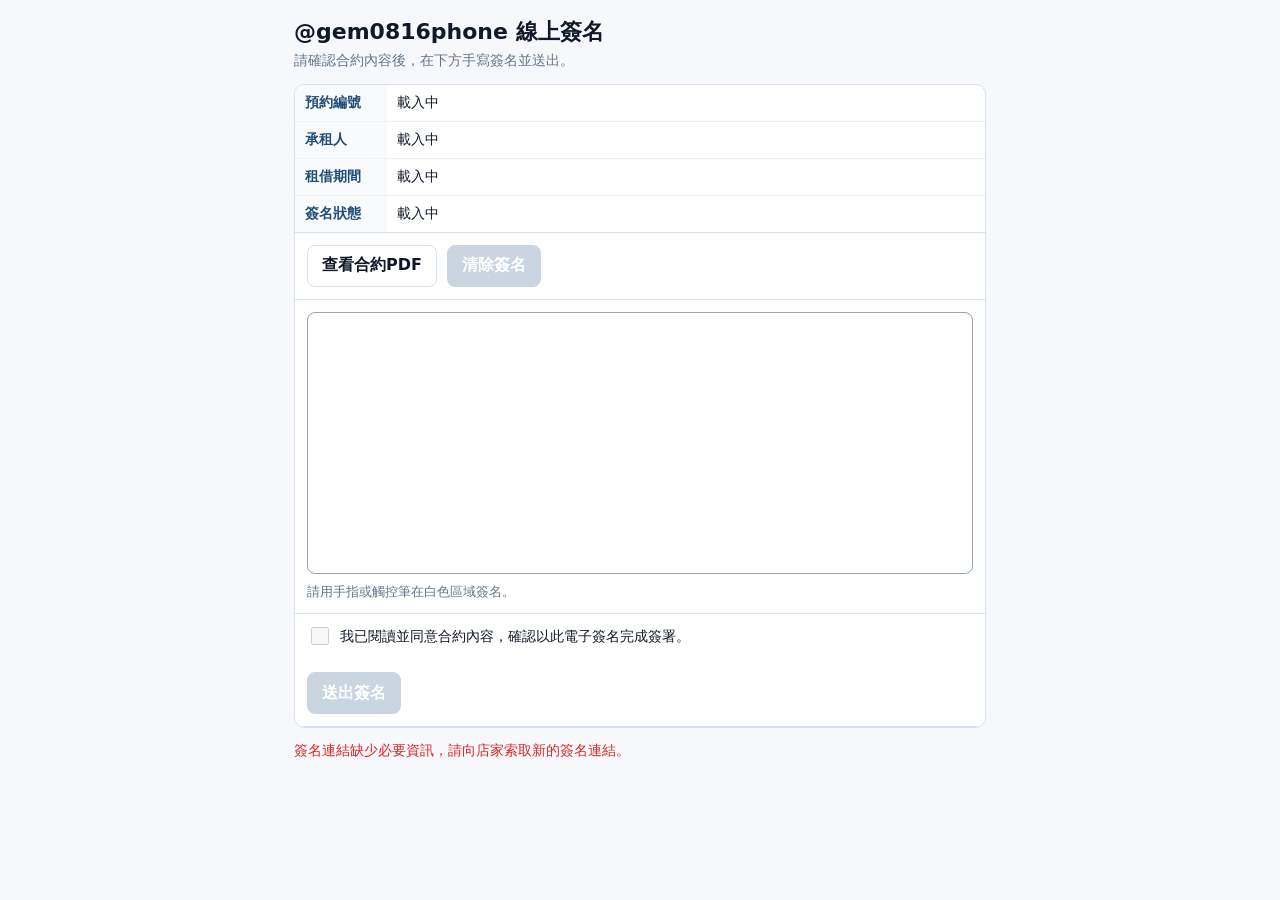
<file: sign.html>
<!doctype html>
<html lang="zh-Hant">
  <head>
    <meta charset="utf-8">
    <meta name="viewport" content="width=device-width, initial-scale=1, viewport-fit=cover">
    <title>@gem0816phone 線上簽名</title>
    <meta name="description" content="@gem0816phone 設備租借線上簽名" />
    <meta property="og:title" content="@gem0816phone 線上簽名" />
    <meta property="og:description" content="@gem0816phone 設備租借線上簽名" />
    <meta property="og:type" content="website" />
    <meta property="og:url" content="https://gem0816phone.github.io/phone-rental/sign.html" />
    <meta property="og:site_name" content="租借預約" />
    <meta property="og:image" content="https://gem0816phone.github.io/phone-rental/media/link-preview.jpg" />
    <meta property="og:image:url" content="https://gem0816phone.github.io/phone-rental/media/link-preview.jpg" />
    <meta property="og:image:secure_url" content="https://gem0816phone.github.io/phone-rental/media/link-preview.jpg" />
    <meta property="og:image:type" content="image/jpeg" />
    <meta property="og:image:width" content="1200" />
    <meta property="og:image:height" content="630" />
    <meta property="og:image:alt" content="vivo X300 Ultra 實拍展示" />
    <link rel="image_src" href="https://gem0816phone.github.io/phone-rental/media/link-preview.jpg" />
    <meta name="twitter:card" content="summary_large_image" />
    <meta name="twitter:title" content="@gem0816phone 線上簽名" />
    <meta name="twitter:description" content="@gem0816phone 設備租借線上簽名" />
    <meta name="twitter:image" content="https://gem0816phone.github.io/phone-rental/media/link-preview.jpg" />
    <meta name="twitter:image:alt" content="vivo X300 Ultra 實拍展示" />
    <style>
      :root {
        color-scheme: light;
        --ink: #111827;
        --muted: #64748b;
        --line: #d9e2ec;
        --primary: #2563eb;
        --danger: #dc2626;
        --ok: #047857;
        --bg: #f6f8fb;
      }

      * {
        box-sizing: border-box;
      }

      body {
        margin: 0;
        min-height: 100vh;
        background: var(--bg);
        color: var(--ink);
        font-family: system-ui, -apple-system, BlinkMacSystemFont, "Segoe UI", sans-serif;
      }

      main {
        width: min(720px, 100%);
        margin: 0 auto;
        padding: 18px 14px 28px;
      }

      header {
        margin-bottom: 14px;
      }

      h1 {
        margin: 0;
        font-size: 22px;
        line-height: 1.25;
      }

      .sub {
        margin-top: 6px;
        color: var(--muted);
        font-size: 14px;
      }

      .panel {
        border: 1px solid var(--line);
        border-radius: 10px;
        background: #ffffff;
        overflow: hidden;
      }

      .info {
        display: grid;
        grid-template-columns: 92px 1fr;
        border-bottom: 1px solid var(--line);
      }

      .info div {
        padding: 9px 10px;
        border-bottom: 1px solid #eef2f7;
        font-size: 14px;
      }

      .info div:nth-child(odd) {
        background: #f8fafc;
        color: #1f4d78;
        font-weight: 700;
      }

      .info div:nth-last-child(-n+2) {
        border-bottom: 0;
      }

      .actions {
        display: flex;
        gap: 10px;
        flex-wrap: wrap;
        padding: 12px;
        border-bottom: 1px solid var(--line);
      }

      a.button,
      button {
        min-height: 42px;
        border: 1px solid var(--line);
        border-radius: 8px;
        padding: 0 14px;
        background: #ffffff;
        color: var(--ink);
        font: inherit;
        font-weight: 700;
        text-decoration: none;
        display: inline-flex;
        align-items: center;
        justify-content: center;
        cursor: pointer;
      }

      [hidden] {
        display: none !important;
      }

      button.primary {
        border-color: var(--primary);
        background: var(--primary);
        color: #ffffff;
      }

      button:disabled,
      button.primary:disabled {
        border-color: #cbd5e1;
        background: #cbd5e1;
        color: #ffffff;
        cursor: not-allowed;
      }

      .signature-wrap {
        padding: 12px;
      }

      .canvas-box {
        border: 1px solid #94a3b8;
        border-radius: 8px;
        background: #ffffff;
        overflow: hidden;
      }

      canvas {
        width: 100%;
        height: 260px;
        display: block;
        touch-action: none;
      }

      .hint {
        margin: 8px 0 0;
        color: var(--muted);
        font-size: 13px;
        line-height: 1.5;
      }

      label.confirm {
        display: flex;
        gap: 8px;
        align-items: flex-start;
        padding: 12px;
        border-top: 1px solid var(--line);
        font-size: 14px;
        line-height: 1.45;
      }

      input[type="checkbox"] {
        width: 18px;
        height: 18px;
        margin-top: 1px;
      }

      .status {
        min-height: 22px;
        margin-top: 12px;
        font-size: 14px;
        line-height: 1.5;
      }

      .status.error {
        color: var(--danger);
      }

      .status.ok {
        color: var(--ok);
        font-weight: 700;
      }

      @media (max-width: 520px) {
        main {
          padding: 14px 10px 24px;
        }

        h1 {
          font-size: 20px;
        }

        canvas {
          height: 230px;
        }
      }
    </style>
  </head>
  <body>
    <main>
      <header>
        <h1>@gem0816phone 線上簽名</h1>
        <div class="sub">請確認合約內容後，在下方手寫簽名並送出。</div>
      </header>

      <section class="panel">
        <div class="info">
          <div>預約編號</div>
          <div id="reservationId">載入中</div>
          <div>承租人</div>
          <div id="customerName">載入中</div>
          <div>租借期間</div>
          <div id="period">載入中</div>
          <div>簽名狀態</div>
          <div id="signatureStatus">載入中</div>
        </div>

        <div class="actions">
          <a class="button" id="contractLink" href="#" target="_blank" rel="noopener">查看合約PDF</a>
          <a class="button" id="signedPdfLink" href="#" target="_blank" rel="noopener" hidden>查看已簽屬的PDF</a>
          <a class="button" id="signedPdfDownloadLink" href="#" target="_blank" rel="noopener" hidden>下載已簽屬的PDF</a>
          <button type="button" id="clearButton" disabled>清除簽名</button>
        </div>

        <div class="signature-wrap" id="signatureWrap">
          <div class="canvas-box">
            <canvas id="signatureCanvas"></canvas>
          </div>
          <p class="hint">請用手指或觸控筆在白色區域簽名。</p>
        </div>

        <label class="confirm" id="agreementRow">
          <input id="agree" type="checkbox" disabled>
          <span>我已閱讀並同意合約內容，確認以此電子簽名完成簽署。</span>
        </label>

        <div class="actions" id="submitActions">
          <button type="button" class="primary" id="submitButton" disabled>送出簽名</button>
        </div>
      </section>

      <div class="status" id="status"></div>
    </main>

    <script src="config.js"></script>
    <script>
      const params = new URLSearchParams(window.location.search);
      const reservationIdFromUrl = params.get("id") || "";
      const signatureTokenFromUrl = params.get("token") || "";
      const config = window.PHONE_RENTAL_CONFIG || {};
      const placeholderEndpoint = "PASTE_YOUR_GOOGLE_APPS_SCRIPT_WEB_APP_URL_HERE";
      const endpoint = config.appsScriptUrl && config.appsScriptUrl !== placeholderEndpoint
        ? config.appsScriptUrl
        : "";

      const canvas = document.getElementById("signatureCanvas");
      const context = canvas.getContext("2d");
      const statusEl = document.getElementById("status");
      const submitButton = document.getElementById("submitButton");
      const clearButton = document.getElementById("clearButton");
      const agree = document.getElementById("agree");
      const contractLink = document.getElementById("contractLink");
      const signedPdfLink = document.getElementById("signedPdfLink");
      const signedPdfDownloadLink = document.getElementById("signedPdfDownloadLink");
      const signatureWrap = document.getElementById("signatureWrap");
      const agreementRow = document.getElementById("agreementRow");
      const submitActions = document.getElementById("submitActions");
      let drawing = false;
      let hasSignature = false;
      let signatureData = null;

      function setStatus(message, type) {
        statusEl.textContent = message;
        statusEl.className = `status ${type || ""}`.trim();
      }

      function setControlsEnabled(enabled) {
        submitButton.disabled = !enabled;
        clearButton.disabled = !enabled;
        agree.disabled = !enabled;
      }

      function setSigningSectionVisible(visible) {
        signatureWrap.hidden = !visible;
        agreementRow.hidden = !visible;
        submitActions.hidden = !visible;
      }

      function renderData(data) {
        signatureData = data;
        document.getElementById("reservationId").textContent = data.reservationId || "";
        document.getElementById("customerName").textContent = data.customerName || "";
        document.getElementById("period").textContent = data.period || "";
        document.getElementById("signatureStatus").textContent = data.signatureStatus || "待簽署";

        if (data.contractPdfUrl) {
          contractLink.href = data.contractPdfUrl;
          contractLink.hidden = Boolean(data.signedPdfUrl);
        } else {
          contractLink.hidden = true;
          contractLink.removeAttribute("href");
        }

        setSignedPdfLinks(data.signedPdfUrl);
        clearButton.hidden = Boolean(data.signedPdfUrl);
        setSigningSectionVisible(!data.signedPdfUrl);

        if (data.signedPdfUrl) {
          document.getElementById("signatureStatus").textContent = "已簽署";
          submitButton.textContent = "已簽署";
          setControlsEnabled(false);
          setStatus("這份合約已簽署完成，可查看或下載已簽屬的PDF。", "ok");
          return;
        }

        submitButton.textContent = "送出簽名";
        setControlsEnabled(true);
      }

      function setSignedPdfLinks(url) {
        if (!url) {
          signedPdfLink.hidden = true;
          signedPdfDownloadLink.hidden = true;
          signedPdfLink.removeAttribute("href");
          signedPdfDownloadLink.removeAttribute("href");
          return;
        }

        signedPdfLink.href = url;
        signedPdfDownloadLink.href = getDriveDownloadUrl(url);
        signedPdfLink.hidden = false;
        signedPdfDownloadLink.hidden = false;
      }

      function getDriveDownloadUrl(url) {
        const id = getDriveFileId(url);
        return id ? `https://drive.google.com/uc?export=download&id=${encodeURIComponent(id)}` : url;
      }

      function getDriveFileId(url) {
        const patterns = [
          /\/d\/([A-Za-z0-9_-]+)/,
          /[?&]id=([A-Za-z0-9_-]+)/
        ];

        for (const pattern of patterns) {
          const match = String(url || "").match(pattern);

          if (match) {
            return match[1];
          }
        }

        return "";
      }

      function buildEndpointUrl(extraParams) {
        const url = new URL(endpoint);
        Object.keys(extraParams).forEach((key) => {
          url.searchParams.set(key, extraParams[key]);
        });
        return url.toString();
      }

      async function loadSignatureData() {
        if (!endpoint || !reservationIdFromUrl || !signatureTokenFromUrl) {
          throw new Error("簽名連結缺少必要資訊，請向店家索取新的簽名連結。");
        }

        const url = buildEndpointUrl({
          action: "signatureData",
          id: reservationIdFromUrl,
          token: signatureTokenFromUrl,
          cachebust: String(Date.now())
        });
        const response = await fetch(url, {
          method: "GET",
          cache: "no-store",
          credentials: "omit"
        });

        if (!response.ok) {
          throw new Error("無法讀取合約資料，請稍後再試。");
        }

        const payload = await response.json();

        if (!payload || !payload.ok) {
          throw new Error((payload && payload.error) || "簽名連結無效，請向店家索取新的簽名連結。");
        }

        return payload;
      }

      function delay(ms) {
        return new Promise((resolve) => {
          window.setTimeout(resolve, ms);
        });
      }

      async function waitForSignedPdf() {
        for (let attempt = 0; attempt < 6; attempt += 1) {
          await delay(attempt === 0 ? 600 : 1200);
          const data = await loadSignatureData();

          if (data && data.signedPdfUrl) {
            return data;
          }
        }

        return null;
      }

      function refreshSignedPdfInBackground() {
        waitForSignedPdf()
          .then((updatedData) => {
            if (updatedData) {
              renderData(updatedData);
              setStatus("簽名已送出，已簽屬的PDF已產生。", "ok");
              return;
            }

            setStatus("簽名已送出，已簽屬的PDF產生中；稍後重新開啟此連結即可查看。", "ok");
          })
          .catch(() => {
            setStatus("簽名已送出，已簽屬的PDF產生中；稍後重新開啟此連結即可查看。", "ok");
          });
      }

      function resizeCanvas() {
        const rect = canvas.getBoundingClientRect();
        const ratio = Math.max(window.devicePixelRatio || 1, 1);
        canvas.width = Math.round(rect.width * ratio);
        canvas.height = Math.round(rect.height * ratio);
        context.setTransform(ratio, 0, 0, ratio, 0, 0);
        context.lineWidth = 2.6;
        context.lineCap = "round";
        context.lineJoin = "round";
        context.strokeStyle = "#111827";
        clearSignature();
      }

      function pointFromEvent(event) {
        const rect = canvas.getBoundingClientRect();
        return {
          x: event.clientX - rect.left,
          y: event.clientY - rect.top
        };
      }

      function beginDraw(event) {
        if (!signatureData) {
          return;
        }

        event.preventDefault();
        drawing = true;
        hasSignature = true;
        canvas.setPointerCapture(event.pointerId);
        const point = pointFromEvent(event);
        context.beginPath();
        context.moveTo(point.x, point.y);
      }

      function moveDraw(event) {
        if (!drawing) {
          return;
        }

        event.preventDefault();
        const point = pointFromEvent(event);
        context.lineTo(point.x, point.y);
        context.stroke();
      }

      function endDraw(event) {
        if (!drawing) {
          return;
        }

        drawing = false;
        try {
          canvas.releasePointerCapture(event.pointerId);
        } catch (error) {}
      }

      function clearSignature() {
        context.save();
        context.setTransform(1, 0, 0, 1, 0, 0);
        context.clearRect(0, 0, canvas.width, canvas.height);
        context.restore();
        hasSignature = false;

        if (signatureData) {
          setStatus("");
        }
      }

      function exportSignature() {
        const output = document.createElement("canvas");
        output.width = canvas.width;
        output.height = canvas.height;
        const outputContext = output.getContext("2d");
        outputContext.fillStyle = "#ffffff";
        outputContext.fillRect(0, 0, output.width, output.height);
        outputContext.drawImage(canvas, 0, 0);
        return output.toDataURL("image/png");
      }

      async function submitSignature() {
        if (!signatureData) {
          setStatus("合約資料尚未載入完成。", "error");
          return;
        }

        if (!hasSignature) {
          setStatus("請先在白色區域簽名。", "error");
          return;
        }

        if (!agree.checked) {
          setStatus("請先勾選已閱讀並同意合約內容。", "error");
          return;
        }

        const signatureDataUrl = exportSignature();

        if (signatureDataUrl.length < 1200) {
          setStatus("簽名太短或沒有簽到，請重新簽名。", "error");
          return;
        }

        setControlsEnabled(false);
        submitButton.textContent = "送出中...";
        setStatus("正在送出簽名...");

        try {
          const payload = new FormData();
          payload.set("action", "submitSignature");
          payload.set("reservationId", signatureData.reservationId);
          payload.set("token", signatureTokenFromUrl);
          payload.set("signatureDataUrl", signatureDataUrl);

          await fetch(endpoint, {
            method: "POST",
            mode: "no-cors",
            credentials: "omit",
            body: payload
          });

          document.getElementById("signatureStatus").textContent = "已簽署";
          submitButton.textContent = "已送出";
          setSigningSectionVisible(false);
          contractLink.hidden = true;
          clearButton.hidden = true;
          setStatus("簽名已送出，已簽屬的PDF產生中...", "ok");
          refreshSignedPdfInBackground();
        } catch (error) {
          setControlsEnabled(true);
          submitButton.textContent = "送出簽名";
          setStatus("送出失敗，請稍後再試，或直接聯絡店家。", "error");
        }
      }

      canvas.addEventListener("pointerdown", beginDraw);
      canvas.addEventListener("pointermove", moveDraw);
      canvas.addEventListener("pointerup", endDraw);
      canvas.addEventListener("pointercancel", endDraw);
      clearButton.addEventListener("click", clearSignature);
      submitButton.addEventListener("click", submitSignature);
      window.addEventListener("resize", resizeCanvas);
      resizeCanvas();

      setStatus("正在讀取合約資料...");
      loadSignatureData()
        .then((data) => {
          renderData(data);
          if (!data.signedPdfUrl) {
            setStatus("");
          }
        })
        .catch((error) => {
          setControlsEnabled(false);
          setStatus(error.message || "簽名連結無效，請向店家索取新的簽名連結。", "error");
        });
    </script>
  </body>
</html>
</file>
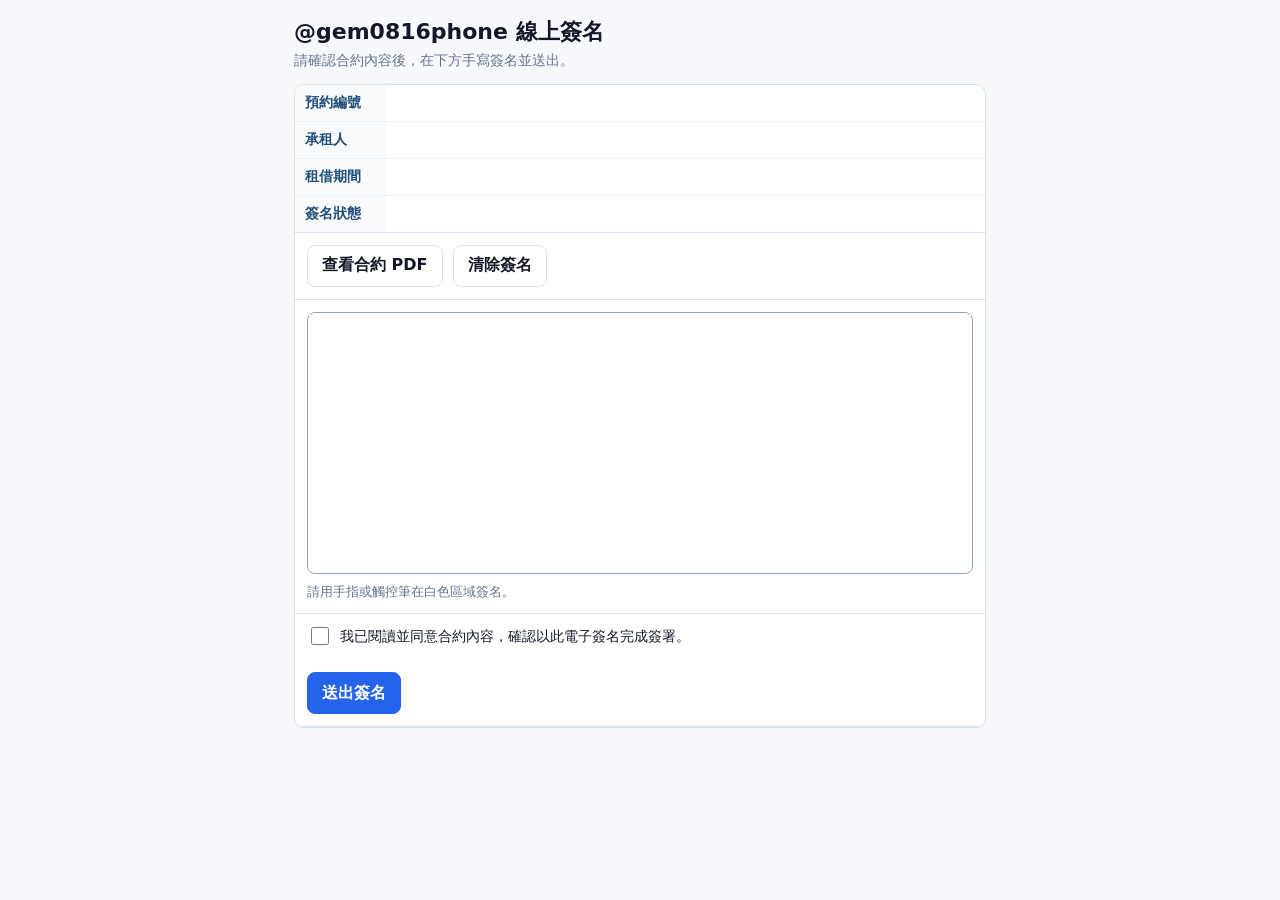
<file: apps-script/Signature.html>
<!doctype html>
<html lang="zh-Hant">
  <head>
    <base target="_top">
    <meta charset="utf-8">
    <meta name="viewport" content="width=device-width, initial-scale=1, viewport-fit=cover">
    <title>@gem0816phone 線上簽名</title>
    <meta name="description" content="@gem0816phone 設備租借線上簽名" />
    <meta property="og:title" content="@gem0816phone 線上簽名" />
    <meta property="og:description" content="@gem0816phone 設備租借線上簽名" />
    <meta property="og:type" content="website" />
    <meta property="og:url" content="https://gem0816phone.github.io/phone-rental/sign.html" />
    <meta property="og:site_name" content="租借預約" />
    <meta property="og:image" content="https://gem0816phone.github.io/phone-rental/media/link-preview.jpg" />
    <meta property="og:image:url" content="https://gem0816phone.github.io/phone-rental/media/link-preview.jpg" />
    <meta property="og:image:secure_url" content="https://gem0816phone.github.io/phone-rental/media/link-preview.jpg" />
    <meta property="og:image:type" content="image/jpeg" />
    <meta property="og:image:width" content="1200" />
    <meta property="og:image:height" content="630" />
    <meta property="og:image:alt" content="vivo X300 Ultra 實拍展示" />
    <link rel="image_src" href="https://gem0816phone.github.io/phone-rental/media/link-preview.jpg" />
    <meta name="twitter:card" content="summary_large_image" />
    <meta name="twitter:title" content="@gem0816phone 線上簽名" />
    <meta name="twitter:description" content="@gem0816phone 設備租借線上簽名" />
    <meta name="twitter:image" content="https://gem0816phone.github.io/phone-rental/media/link-preview.jpg" />
    <meta name="twitter:image:alt" content="vivo X300 Ultra 實拍展示" />
    <style>
      :root {
        color-scheme: light;
        --ink: #111827;
        --muted: #64748b;
        --line: #d9e2ec;
        --primary: #2563eb;
        --primary-dark: #1d4ed8;
        --danger: #dc2626;
        --ok: #047857;
        --bg: #f6f8fb;
      }

      * {
        box-sizing: border-box;
      }

      body {
        margin: 0;
        min-height: 100vh;
        background: var(--bg);
        color: var(--ink);
        font-family: system-ui, -apple-system, BlinkMacSystemFont, "Segoe UI", sans-serif;
      }

      main {
        width: min(720px, 100%);
        margin: 0 auto;
        padding: 18px 14px 28px;
      }

      header {
        margin-bottom: 14px;
      }

      h1 {
        margin: 0;
        font-size: 22px;
        line-height: 1.25;
      }

      .sub {
        margin-top: 6px;
        color: var(--muted);
        font-size: 14px;
      }

      .panel {
        border: 1px solid var(--line);
        border-radius: 10px;
        background: #ffffff;
        overflow: hidden;
      }

      .info {
        display: grid;
        grid-template-columns: 92px 1fr;
        border-bottom: 1px solid var(--line);
      }

      .info div {
        padding: 9px 10px;
        border-bottom: 1px solid #eef2f7;
        font-size: 14px;
      }

      .info div:nth-child(odd) {
        background: #f8fafc;
        color: #1f4d78;
        font-weight: 700;
      }

      .info div:nth-last-child(-n+2) {
        border-bottom: 0;
      }

      .actions {
        display: flex;
        gap: 10px;
        flex-wrap: wrap;
        padding: 12px;
        border-bottom: 1px solid var(--line);
      }

      a.button,
      button {
        min-height: 42px;
        border: 1px solid var(--line);
        border-radius: 8px;
        padding: 0 14px;
        background: #ffffff;
        color: var(--ink);
        font: inherit;
        font-weight: 700;
        text-decoration: none;
        display: inline-flex;
        align-items: center;
        justify-content: center;
        cursor: pointer;
      }

      [hidden] {
        display: none !important;
      }

      button.primary {
        border-color: var(--primary);
        background: var(--primary);
        color: #ffffff;
      }

      button.primary:disabled {
        border-color: #cbd5e1;
        background: #cbd5e1;
        cursor: not-allowed;
      }

      .signature-wrap {
        padding: 12px;
      }

      .canvas-box {
        border: 1px solid #94a3b8;
        border-radius: 8px;
        background: #ffffff;
        overflow: hidden;
      }

      canvas {
        width: 100%;
        height: 260px;
        display: block;
        touch-action: none;
      }

      .hint {
        margin: 8px 0 0;
        color: var(--muted);
        font-size: 13px;
        line-height: 1.5;
      }

      label.confirm {
        display: flex;
        gap: 8px;
        align-items: flex-start;
        padding: 12px;
        border-top: 1px solid var(--line);
        font-size: 14px;
        line-height: 1.45;
      }

      input[type="checkbox"] {
        width: 18px;
        height: 18px;
        margin-top: 1px;
      }

      .status {
        min-height: 22px;
        margin-top: 12px;
        font-size: 14px;
        line-height: 1.5;
      }

      .status.error {
        color: var(--danger);
      }

      .status.ok {
        color: var(--ok);
        font-weight: 700;
      }

      @media (max-width: 520px) {
        main {
          padding: 14px 10px 24px;
        }

        h1 {
          font-size: 20px;
        }

        canvas {
          height: 230px;
        }
      }
    </style>
  </head>
  <body>
    <main>
      <header>
        <h1>@gem0816phone 線上簽名</h1>
        <div class="sub">請確認合約內容後，在下方手寫簽名並送出。</div>
      </header>

      <section class="panel">
        <div class="info">
          <div>預約編號</div>
          <div id="reservationId"></div>
          <div>承租人</div>
          <div id="customerName"></div>
          <div>租借期間</div>
          <div id="period"></div>
          <div>簽名狀態</div>
          <div id="signatureStatus"></div>
        </div>

        <div class="actions">
          <a class="button" id="contractLink" href="#" target="_blank" rel="noopener">查看合約 PDF</a>
          <button type="button" id="clearButton">清除簽名</button>
        </div>

        <div class="signature-wrap">
          <div class="canvas-box">
            <canvas id="signatureCanvas"></canvas>
          </div>
          <p class="hint">請用手指或觸控筆在白色區域簽名。</p>
        </div>

        <label class="confirm">
          <input id="agree" type="checkbox">
          <span>我已閱讀並同意合約內容，確認以此電子簽名完成簽署。</span>
        </label>

        <div class="actions">
          <button type="button" class="primary" id="submitButton">送出簽名</button>
        </div>
      </section>

      <div class="status" id="status"></div>
    </main>

    <script>
      const SIGNATURE_DATA = <?!= bootstrapJson ?>;
      const canvas = document.getElementById("signatureCanvas");
      const context = canvas.getContext("2d");
      const statusEl = document.getElementById("status");
      const submitButton = document.getElementById("submitButton");
      const clearButton = document.getElementById("clearButton");
      const agree = document.getElementById("agree");
      let drawing = false;
      let hasSignature = false;

      document.getElementById("reservationId").textContent = SIGNATURE_DATA.reservationId || "";
      document.getElementById("customerName").textContent = SIGNATURE_DATA.customerName || "";
      document.getElementById("period").textContent = SIGNATURE_DATA.period || "";
      document.getElementById("signatureStatus").textContent = SIGNATURE_DATA.signatureStatus || "待簽署";

      const contractLink = document.getElementById("contractLink");
      if (SIGNATURE_DATA.contractPdfUrl) {
        contractLink.href = SIGNATURE_DATA.contractPdfUrl;
      } else {
        contractLink.style.display = "none";
      }

      function resizeCanvas() {
        const rect = canvas.getBoundingClientRect();
        const ratio = Math.max(window.devicePixelRatio || 1, 1);
        canvas.width = Math.round(rect.width * ratio);
        canvas.height = Math.round(rect.height * ratio);
        context.setTransform(ratio, 0, 0, ratio, 0, 0);
        context.lineWidth = 2.6;
        context.lineCap = "round";
        context.lineJoin = "round";
        context.strokeStyle = "#111827";
        clearSignature();
      }

      function pointFromEvent(event) {
        const rect = canvas.getBoundingClientRect();
        return {
          x: event.clientX - rect.left,
          y: event.clientY - rect.top
        };
      }

      function beginDraw(event) {
        event.preventDefault();
        drawing = true;
        hasSignature = true;
        canvas.setPointerCapture(event.pointerId);
        const point = pointFromEvent(event);
        context.beginPath();
        context.moveTo(point.x, point.y);
      }

      function moveDraw(event) {
        if (!drawing) {
          return;
        }

        event.preventDefault();
        const point = pointFromEvent(event);
        context.lineTo(point.x, point.y);
        context.stroke();
      }

      function endDraw(event) {
        if (!drawing) {
          return;
        }

        drawing = false;
        try {
          canvas.releasePointerCapture(event.pointerId);
        } catch (error) {}
      }

      function clearSignature() {
        context.save();
        context.setTransform(1, 0, 0, 1, 0, 0);
        context.clearRect(0, 0, canvas.width, canvas.height);
        context.restore();
        hasSignature = false;
        setStatus("");
      }

      function exportSignature() {
        const output = document.createElement("canvas");
        output.width = canvas.width;
        output.height = canvas.height;
        const outputContext = output.getContext("2d");
        outputContext.fillStyle = "#ffffff";
        outputContext.fillRect(0, 0, output.width, output.height);
        outputContext.drawImage(canvas, 0, 0);
        return output.toDataURL("image/png");
      }

      function setStatus(message, type) {
        statusEl.textContent = message;
        statusEl.className = `status ${type || ""}`.trim();
      }

      function setSubmitting(isSubmitting) {
        submitButton.disabled = isSubmitting;
        clearButton.disabled = isSubmitting;
        submitButton.textContent = isSubmitting ? "送出中..." : "送出簽名";
      }

      function submitSignature() {
        if (!hasSignature) {
          setStatus("請先在白色區域簽名。", "error");
          return;
        }

        if (!agree.checked) {
          setStatus("請先勾選已閱讀並同意合約內容。", "error");
          return;
        }

        setSubmitting(true);
        setStatus("正在送出簽名...");
        google.script.run
          .withSuccessHandler((result) => {
            setSubmitting(false);
            if (!result || !result.ok) {
              setStatus((result && result.error) || "送出失敗，請稍後再試。", "error");
              return;
            }

            document.getElementById("signatureStatus").textContent = "已簽署";
            setStatus(`${result.message} 簽署時間：${result.signedAt}`, "ok");
          })
          .withFailureHandler((error) => {
            setSubmitting(false);
            setStatus(error && error.message ? error.message : "送出失敗，請稍後再試。", "error");
          })
          .submitSignature({
            reservationId: SIGNATURE_DATA.reservationId,
            token: SIGNATURE_DATA.token,
            signatureDataUrl: exportSignature()
          });
      }

      canvas.addEventListener("pointerdown", beginDraw);
      canvas.addEventListener("pointermove", moveDraw);
      canvas.addEventListener("pointerup", endDraw);
      canvas.addEventListener("pointercancel", endDraw);
      clearButton.addEventListener("click", clearSignature);
      submitButton.addEventListener("click", submitSignature);
      window.addEventListener("resize", resizeCanvas);
      resizeCanvas();
    </script>
  </body>
</html>
</file>
